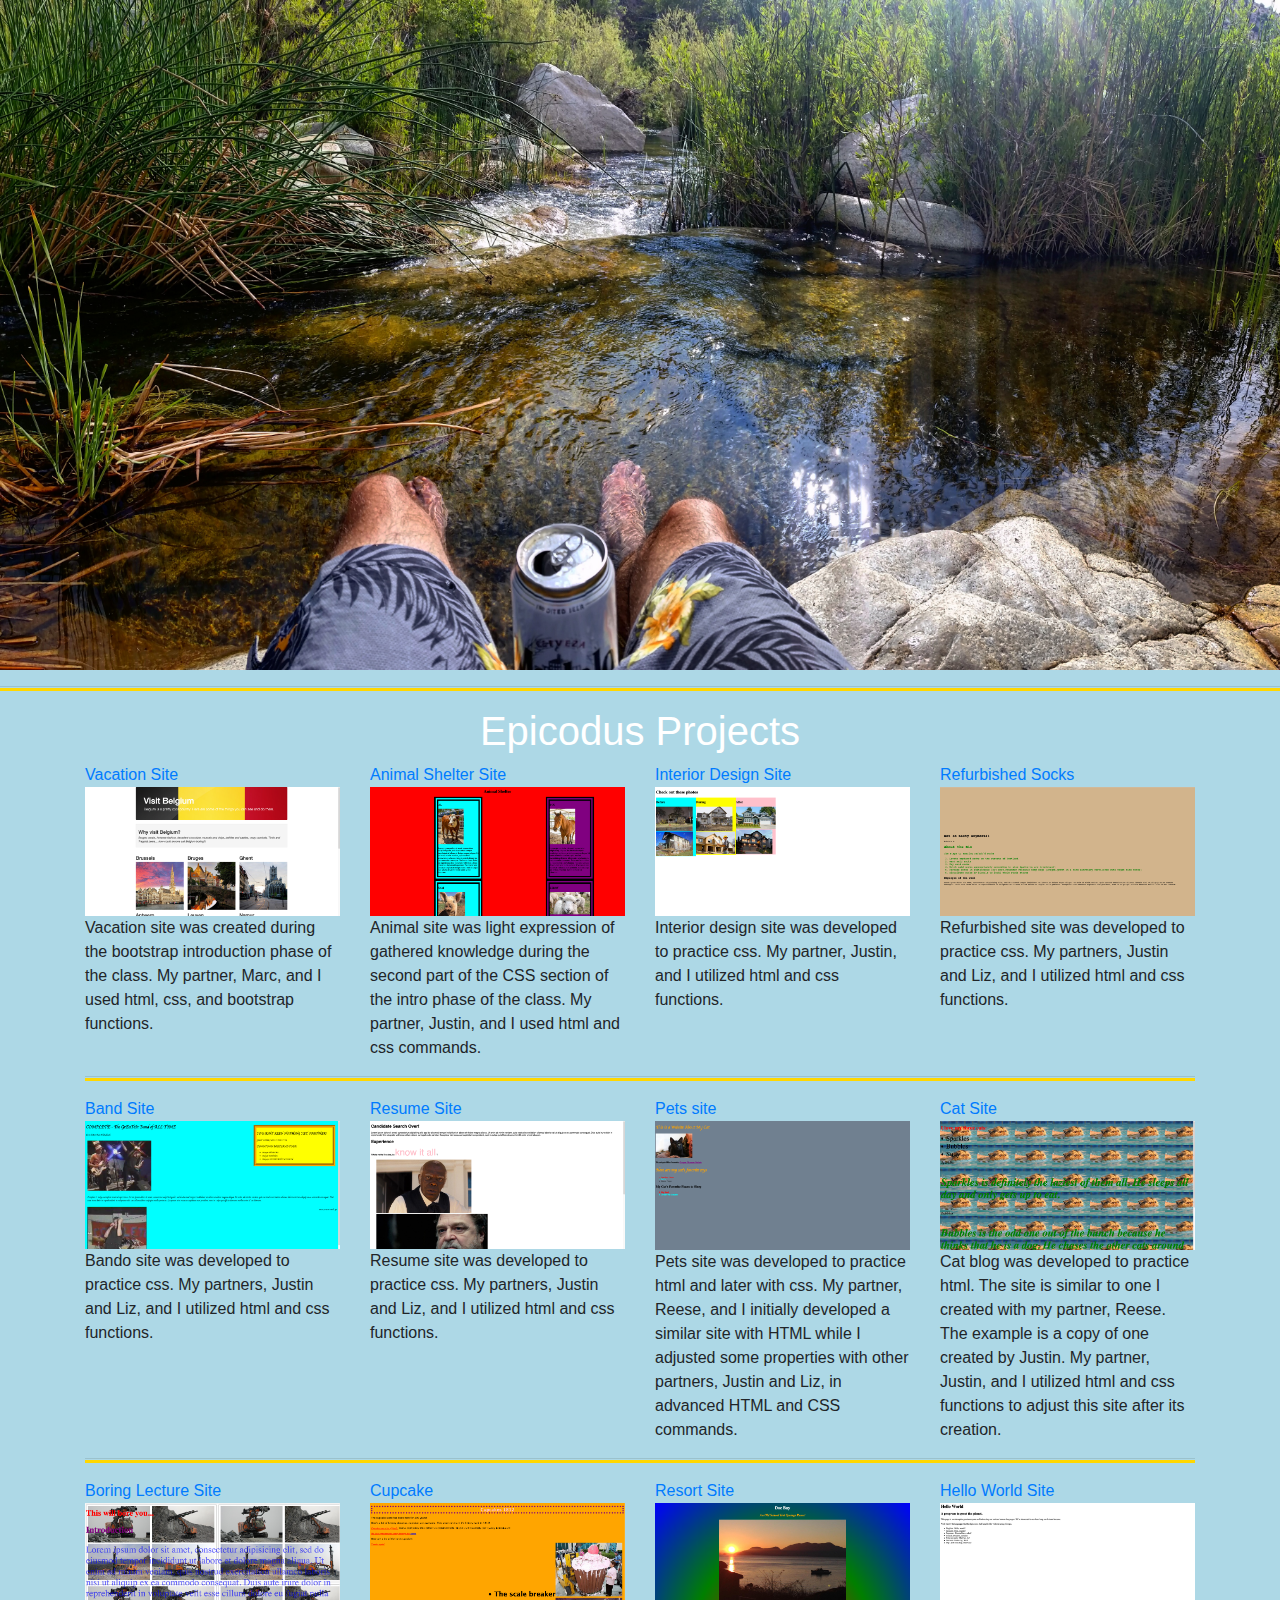
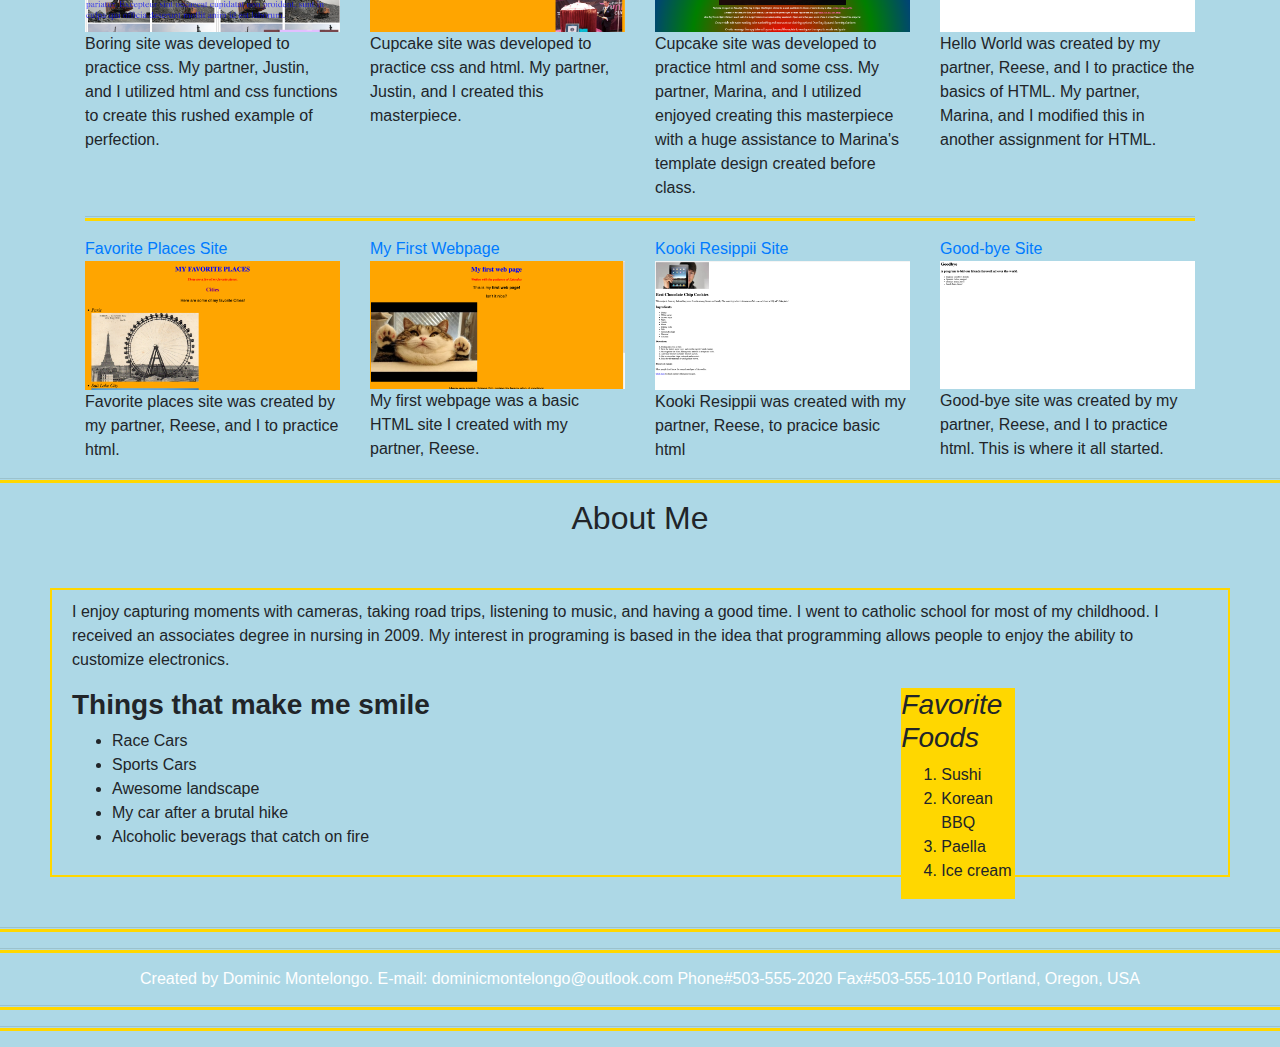
<file: index.html>
<!DOCTYPE html>
<html lang="en" dir="ltr">
  <head>
    <meta charset="utf-8">
    <title>Dominic M</title>
    <link rel="stylesheet" href="css/bootstrap.css" type="text/css">
    <link rel="stylesheet" href="css/styles.css" type="text/css">
  </head>
  <body>
    <img src="img/dom1.jpg" alt="feet-in-water">
    <meta charset="utf-8">
   <hr>
   <div class="projects"><h1>Epicodus Projects</h1>
   </div>
   <div class="container">
     <div class="row">
        <div class="col-md-3"><a href="https://github.com/eggthecat/vacation-site">Vacation Site</a><img src="img/vac1.png" alt="Vacation Site Screenshot">
          <p>Vacation site was created during the bootstrap introduction phase of the class.  My partner, Marc, and I used html, css, and bootstrap functions.</p>
         </div>
        <div class="col-md-3"><a href="https://github.com/eggthecat/animal-shelter">Animal Shelter Site</a><img src="img/ansh1.png" alt="Animal Shelter Screenshot">Animal site was light expression of gathered knowledge during the second part of the CSS section of the intro phase of the class.  My partner, Justin, and I used html and css commands. </div>
        <div class="col-md-3"><a href="https://github.com/eggthecat/interior-design">Interior Design Site</a><img src="img/intdes1.png" alt="Interior Design Screenshot">Interior design site was developed to practice css.  My partner, Justin, and I utilized html and css functions.</div>
        <div class="col-md-3"><a href="https://github.com/eggthecat/refurbished-socks">Refurbished Socks</a><img src="img/socks1.png" alt="Refurbished Site Screenshot">Refurbished site was developed to practice css.  My partners, Justin and Liz, and I utilized html and css functions.
         </div>
     </div>
     <hr>
     <div class="row">
        <div class="col-md-3"><a href="https://github.com/eggthecat/bando">Band Site</a><img src="img/ban1.png" alt="Bando Site Screenshot">Bando site was developed to practice css.  My partners, Justin and Liz, and I utilized html and css functions. </div>
        <div class="col-md-3"><a href="https://github.com/eggthecat/resume">Resume Site</a><img src="img/rs1.png" alt="Resume Screenshot">Resume site was developed to practice css.  My partners, Justin and Liz, and I utilized html and css functions.</div>
        <div class="col-md-3"><a href="https://github.com/eggthecat/Pets">Pets site</a><img src="img/pets1.png" alt="Pet Site Screenshot">Pets site was developed to practice html and later with css.  My partner, Reese, and I initially developed a similar site with HTML while I adjusted some properties with other partners, Justin and Liz, in advanced HTML and CSS commands.</div>
        <div class="col-md-3"><a href="https://github.com/eggthecat/cat-blog"> Cat Site</a><img src="img/cat1.png" alt="Cat Blog Screenshot">Cat blog was developed to practice html.  The site is similar to one I created with my partner, Reese.  The example is a copy of one created by Justin.  My partner, Justin, and I utilized html and css functions to adjust this site after its creation. </div>
     </div>
     <hr>
     <div class="row">
        <div class="col-md-3"><a href="https://github.com/eggthecat/Boring-Lecture">Boring Lecture Site</a><img src="img/bor1.png" alt="Boring Lecture Site Screenshot">Boring site was developed to practice css.  My partner, Justin, and I utilized html and css functions to create this rushed example of perfection.</div>
        <div class="col-md-3"><a href="https://github.com/eggthecat/cupcake">Cupcake</a><img src="img/cup1.png" alt="Cupcake Site Screenshot">Cupcake site was developed to practice css and html.  My partner, Justin, and I created this masterpiece.
         </div>
        <div class="col-md-3"><a href="https://github.com/eggthecat/resort">Resort Site</a><img src="img/res1.png" alt="Resort Site Screenshot">Cupcake site was developed to practice html and some css.  My partner, Marina, and I utilized enjoyed creating this masterpiece with a huge assistance to Marina's template design created before class. </div>
        <div class="col-md-3"><a href="https://github.com/eggthecat/hello-world">Hello World Site</a><img src="img/hello1.png" alt="Hello World Screenshot">Hello World was created by my partner, Reese, and I to practice the basics of HTML.  My partner, Marina, and I modified this in another assignment for HTML.</div>
     </div>
     <hr>
     <div class="row">
       <div class="col-md-3"><a href="https://github.com/eggthecat/Favorite-Places">Favorite Places Site</a><img src="img/fav1.png" alt="Favorite Places Screenshot">Favorite places site was created by my partner, Reese, and I to practice html.
        </div>
       <div class="col-md-3"><a href="https://github.com/eggthecat/my-first-webpage">My First Webpage</a><img src="img/fir1.png" alt="My First Webpage Screenshot">My first webpage was a basic HTML site I created with my partner, Reese. </div>
       <div class="col-md-3"><a href="https://github.com/eggthecat/KOOKIE-RESIPPII">Kooki Resippii Site</a><img src="img/kr1.png" alt=" Kooki Resippii Screenshot">Kooki Resippii was created with my partner, Reese, to pracice basic html</div>
       <div class="col-md-3"><a href="https://github.com/eggthecat/good-bye">Good-bye Site</a><img src="img/gb1.png" alt="Good-bye Screenshot">Good-bye site was created by my partner, Reese, and I to practice html.  This is where it all started.
        </div>
     </div>
    </div>
   <hr>
   <div class="amt"><h2>About Me</h2>
   </div>
    <div class="about-me">I enjoy capturing moments with cameras, taking road trips, listening to music, and having a good time.  I went to catholic school for most of my childhood.  I received an associates degree in nursing in 2009.  My interest in programing is based in the idea that programming allows people to enjoy the ability to customize electronics.</p>
    <div class="sidebar">
      <h3><em>Favorite Foods</em></h3>
        <ol>
          <li>Sushi</li>
          <li>Korean BBQ</li>
          <li>Paella</li>
          <li>Ice cream</li>
        </ol>
    </div>
    <h3><strong>Things that make me smile</strong> </h3>
      <ul>
        <li>Race Cars</li>
        <li>Sports Cars</li>
        <li>Awesome landscape</li>
        <li>My car after a brutal hike</li>
        <li>Alcoholic beverags that catch on fire</li>
      </ul>
    </div>
    <hr>
    <hr>
    <div class="bottom">
      <h6>Created by Dominic Montelongo. E-mail: dominicmontelongo@outlook.com  Phone#503-555-2020     Fax#503-555-1010  Portland, Oregon, USA</h6>
    </div>
  </div>
  <hr>
  <hr>
 </body>
</html>
</file>
<file: css/styles.css>
.projects{
  text-align: center;
  font-family: sans-serif;
  font-weight: bold;
  color: white;
}

.intro {
  font-style: italic;
  font-size: 20px;
}

body {
  background-color: lightblue;
}

hr {
  width: 100%;
  height: 1px;
  border-bottom: 3px solid gold;
}

img {
  max-height: 100%;
  max-width: 100%;
}

.about-me {
  border: 2px solid gold;
  padding: 10px;
  padding-left: 20px;
  padding-right: 20px;
  padding-top: 10px;
  padding-bottom: 10px;
  margin: 50px;
}

.amt {
  text-align: center;
}

.sidebar {
  width: 10%;
  float: right;
  background-color: gold;
  margin-right: 17%;
}

.bottom {
  color: white;
  font-size:8;
  text-align: center;
}
</file>
